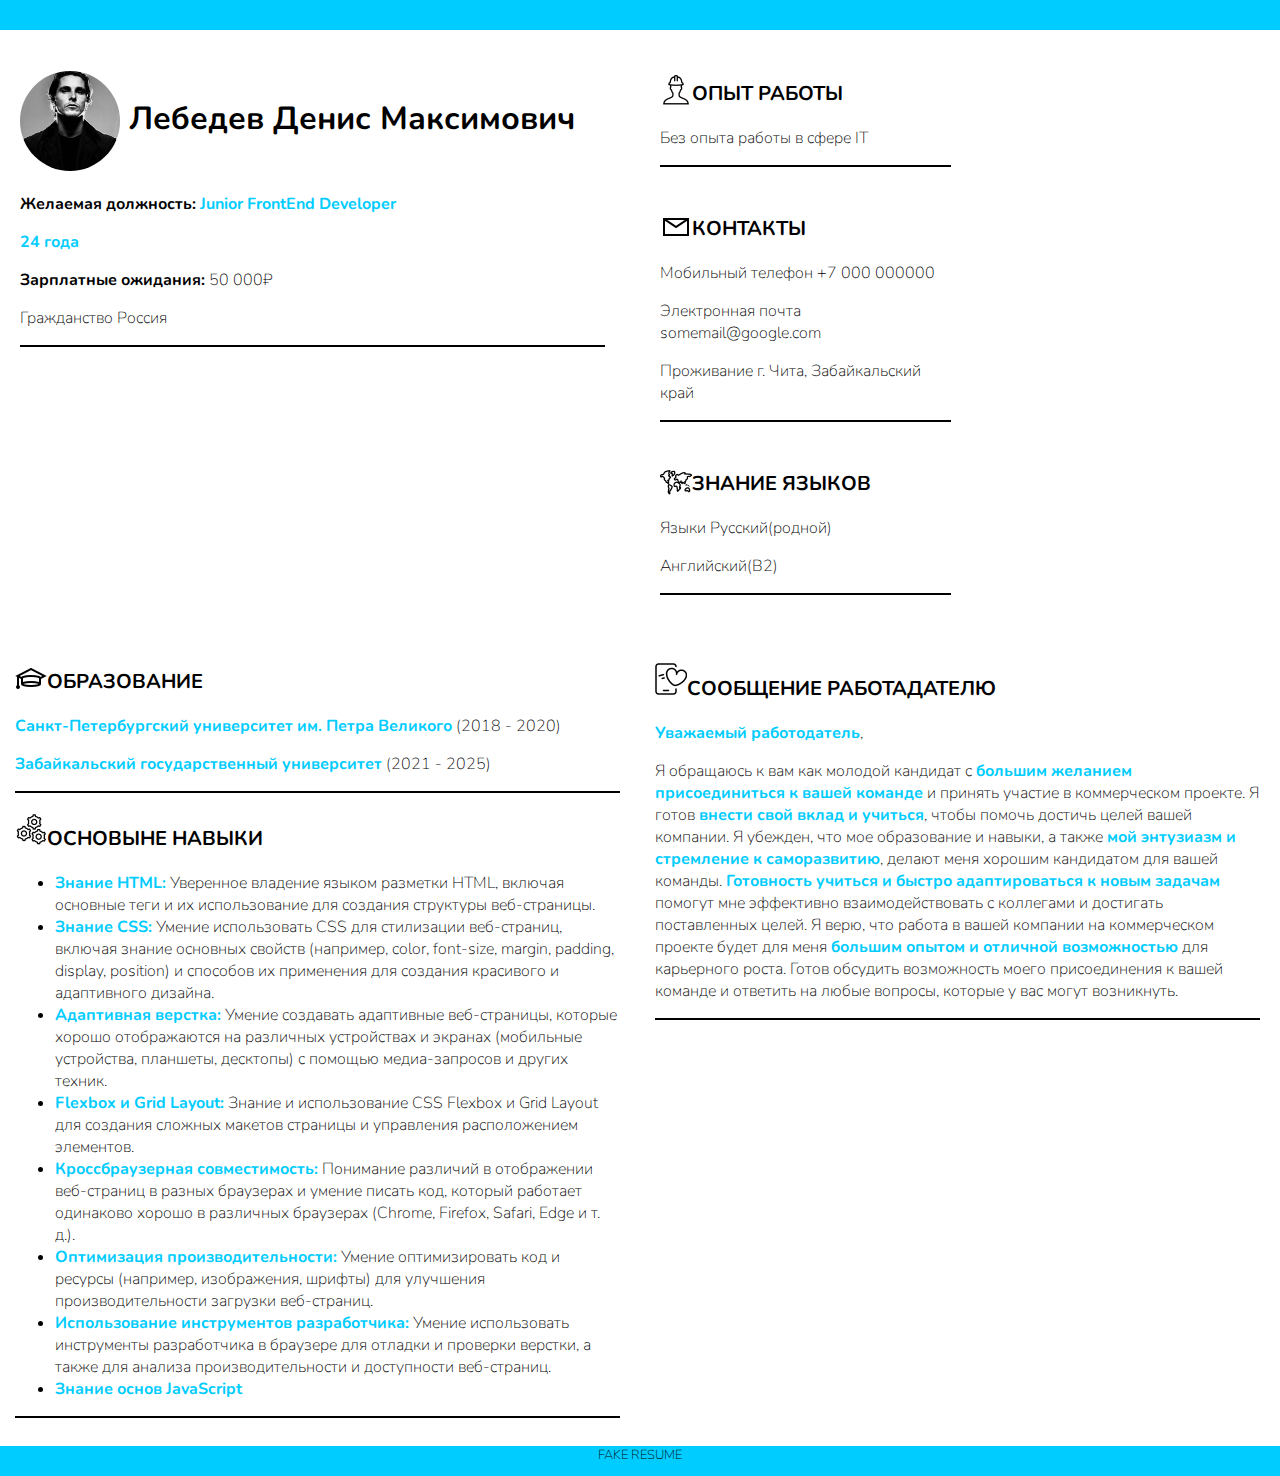
<file: resumeСSS/index.html>
<!DOCTYPE html>
    <head lang="en">
        <meta charset="UTF-8">
        <link rel="stylesheet" href="src/styles.css">
        <link rel="preconnect" href="https://fonts.googleapis.com">
        <link rel="preconnect" href="https://fonts.gstatic.com" crossorigin>
        <link href="https://fonts.googleapis.com/css2?family=Nunito:ital,wght@0,200..1000;1,200..1000&display=swap" rel="stylesheet">
        <title>Резюме</title>
        <body>
            <div class="color-bar"></div>
            <main>
        <div class="conteiner">
            <div class="block ">
            <div class="image">
                <h1><img src="images/resume.jpg" alt=""> Лебедев Денис Максимович</h1>
                <p><span class="naming bold"> Желаемая должность:</span> <span class="naming">Junior FrontEnd Developer</p></span>
                <p> <span class="naming">24 года</span></p>
                <p><span class="naming bold">Зарплатные ожидания:</span> 50 000&#8381;</span></p>
                <p>Гражданство Россия</span></p>
                <hr>
            </div>
        </div>
        
            
            <div class="block">
                <div class="block small">
                <p class="title"> <img src="images\worker.png" alt="worker" class="icon">Опыт работы</p>
                <p>Без опыта работы в сфере IT</p>
                <hr>
            </div>
            

            <div class=" block small">
                <p class="title"> <img src="images\letter.png" alt="letter" class="icon">Контакты</p>
                <p>Мобильный телефон +7 000 000000</span></p>
                <p>Электронная почта somemail@google.com</span></p>
                <p>Проживание г. Чита, Забайкальский край</span></p>
                <hr>
        
    </div>

        <div class="block small">
            <p class="title"> <img src="images\world.png" alt="" class="icon">Знание языков</p>
            <p>Языки Русский(родной)</p> 
            <p>Английский(B2)</span></p>
            <hr>
        </div>
    </div>

    <div class="block knowlege">
        
        <p class="title"><img src="images\hat.png" alt="hat" class="icon">ОБРАЗОВАНИЕ</p>
        <p><span class="naming">Санкт-Петербургский университет им. Петра Великого</span> (2018 - 2020)</p>
        <p><span class="naming">Забайкальский государственный университет</span> (2021 - 2025)</p>
        <hr>
    
        
        
        
            <p class="title"><img src="images\gear.png" alt="">Основыне навыки</p>
            <ul>
                <li><span class="naming">Знание HTML:</span> Уверенное владение языком разметки HTML, включая основные теги и их использование для создания структуры веб-страницы.</li>
                <li><span class="naming">Знание CSS:</span> Умение использовать CSS для стилизации веб-страниц, включая знание основных свойств (например, color, font-size, margin, padding, display, position) и способов их применения для создания красивого и адаптивного дизайна.</li>
                <li><span class="naming">Адаптивная верстка:</span> Умение создавать адаптивные веб-страницы, которые хорошо отображаются на различных устройствах и экранах (мобильные устройства, планшеты, десктопы) с помощью медиа-запросов и других техник.</li>
                <li><span class="naming">Flexbox и Grid Layout:</span> Знание и использование CSS Flexbox и Grid Layout для создания сложных макетов страницы и управления расположением элементов.</li>
                <li><span class="naming">Кроссбраузерная совместимость:</span> Понимание различий в отображении веб-страниц в разных браузерах и умение писать код, который работает одинаково хорошо в различных браузерах (Chrome, Firefox, Safari, Edge и т. д.).</li>
                <li><span class="naming">Оптимизация производительности:</span> Умение оптимизировать код и ресурсы (например, изображения, шрифты) для улучшения производительности загрузки веб-страниц.</li>
                <li><span class="naming">Использование инструментов разработчика:</span> Умение использовать инструменты разработчика в браузере для отладки и проверки верстки, а также для анализа производительности и доступности веб-страниц.</li>
                <li><span class="naming">Знание основ JavaScript</span></li>
            </ul>
            <hr>
        
    </div>

        <div class="block">
            <p class="title"> <img src="images\love.png" alt="">Сообщение работадателю</p>
            </p>  
                <span class="naming">Уважаемый работодатель</span>,
                <p>
                Я обращаюсь к вам как молодой кандидат с <span class="naming">большим желанием присоединиться к вашей команде</span> и принять участие в коммерческом проекте.
                Я готов <span class="naming">внести свой вклад и учиться</span>, чтобы помочь достичь целей вашей компании.
                Я убежден, что мое образование и навыки, а также <span class="naming">мой энтузиазм и стремление к саморазвитию</span>, делают меня хорошим кандидатом для вашей команды. 
                <span class="naming">Готовность учиться и быстро адаптироваться к новым задачам</span> помогут мне эффективно взаимодействовать с коллегами и достигать поставленных целей.
                Я верю, что работа в вашей компании на коммерческом проекте будет для меня<span class="naming"> большим опытом и отличной возможностью</span> для карьерного роста. 
                Готов обсудить возможность моего присоединения к вашей команде и ответить на любые вопросы, которые у вас могут возникнуть.
                </p>
            </p>
            <hr>
        </div>


</div>
</main>
        </body>
        <footer>
            <div class="color-bar">FAKE RESUME</div>    
    </footer>
    </head>
</file>
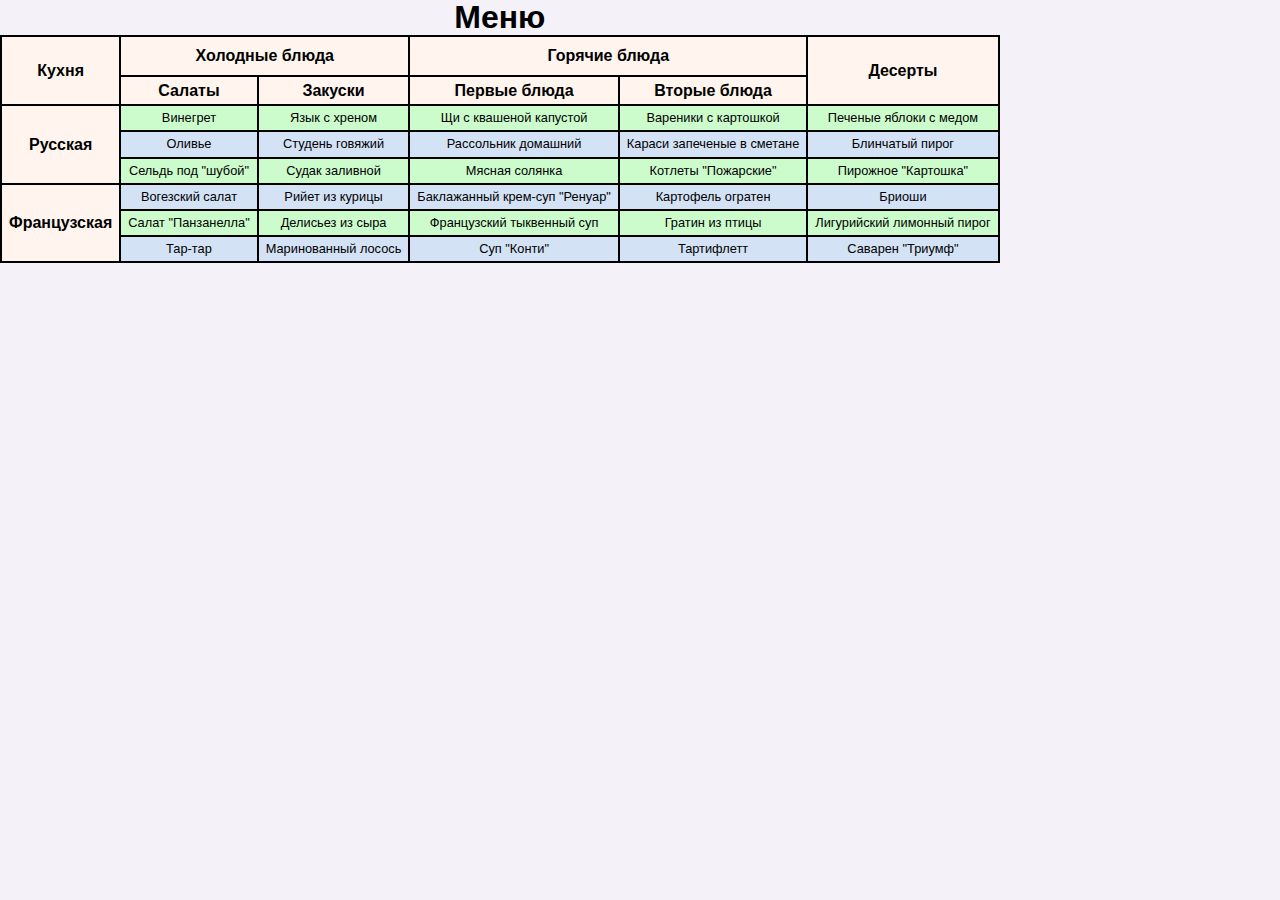
<file: restorantable.html>
<!DOCTYPE HTML>

<html>

<head>

<meta charset="utf-8">

<title>Универсальный селектор</title>

<style>

body {

margin: 0;

background: #F4F1F8;

}

table {


text-align: center;

border-collapse: collapse;

line-height: 1.1;

font-family: "Lucida Sans Unicode", "Lucida Grande", sans-serif;

color: black;

}

caption {

font-weight: bold;

font-size: 2em;

text-align: center;

}

th {

padding: 10px;

border: 2px solid #000000;

background:#FFF5EE;

}

td {

font-size: 0.8em;

padding: 5px 7px;

border: 2px solid #000000;

}

.first {

font-size: 1em;

font-weight: bold;

text-align: center;

background: #FFF5EE;

}
tr:nth-child(odd) {
    background-color: #ccfccc;

}
tr:nth-child(even) {
    background-color: #d3e2f4;
}
td:hover {
    background-color: #f56e6e;
    text-decoration: underline;
    font-weight: bold;
}


</style>

</head>

<body>

<table>

<caption>Меню</caption>

<tr>

<th rowspan="2" class="first">Кухня</th>

<th colspan="2">Холодные блюда</th>

<th colspan="2">Горячие блюда</th>

<th rowspan="2" >Десерты</th>

</tr>

<tr>

<td class="first">Салаты</td>

<td class="first">Закуски</td>

<td class="first">Первые блюда</td>

<td class="first">Вторые блюда</td>

</tr>

<tr>

<td rowspan="3" class="first">Русская</td>

<td>Винегрет</td>

<td>Язык с хреном</td>

<td>Щи с квашеной капустой</td>

<td>Вареники с картошкой</td>

<td>Печеные яблоки с медом</td>

</tr>

<tr>

<td>Оливье</td>

<td>Студень говяжий</td>

<td>Рассольник домашний</td>

<td>Караси запеченые в сметане</td>

<td>Блинчатый пирог</td>

</tr>

<tr>

<td>Сельдь под "шубой"</td>

<td>Судак заливной</td>

<td>Мясная солянка</td>

<td>Котлеты "Пожарские"</td>

<td>Пирожное "Картошка"</td>

</tr>

<td rowspan="3" class="first">Французская</td>

<td>Вогезский салат</td>

<td>Рийет из курицы</td>

<td>Баклажанный крем-суп "Ренуар"</td>

<td>Картофель огратен</td>

<td>Бриоши</td>

</tr>

<tr>

<td>Салат "Панзанелла"</td>

<td>Делисьез из сыра</td>

<td>Французский тыквенный суп</td>

<td>Гратин из птицы</td>

<td>Лигурийский лимонный пирог</td>

</tr>

<tr>

<td>Тар-тар</td>

<td>Маринованный лосось</td>

<td>Суп "Конти"</td>

<td>Тартифлетт</td>

<td>Саварен "Триумф"</td>

</tr>

</table>

</body>

</html>
</file>
<file: resumeСSS/src/styles.css>
hr {
    border: 1px solid black;
}

.naming {
    font-weight: bold;
    color: #0cf;
}

.naming.bold {
    font-weight: bold;
    color: black;

}

.color-bar {
    background-color: #0cf;
    height: 30px;
    width: 100%;
    margin-top: 0px;
}

body {
    margin: 0px;
    background-color: #fff;
    font-family: "Nunito", sans-serif;
    font-optical-sizing: auto;
    font-weight: 100;
    font-style: normal;
}
.title {
    font-weight: bold;
    font-size: 20px;
    text-transform: uppercase;
}
.icon {
    vertical-align: bottom;
}
main {
    margin: 10px;
    
}
footer {
    text-align: center;
    font-size: small;
}

.main-info {
    display: flex;
}

.conteiner {
    display: flex;
    flex-wrap: wrap;
    justify-content: space-between;
    align-items: flex-start;
}


.image {
    flex: 0 0 auto; 
    margin-right: 20px; 
}

.image img {
    width: 100px;
    height: 100px;
    object-fit: cover; 
    border-radius: 50%;
    vertical-align: middle;
}

.block {
    width: 48%; 
    margin-bottom: 10px; 
    padding: 10px; 
  
}

.block.small {
    width: 48%; 
    padding:5px;
    height: auto;
    margin-bottom: 5px; 
    block-size:auto;
    display: block;
}


.block.knowlege {
    width: 48%;
    padding:5px;
    height: auto;
    margin-bottom: 5px; 
    block-size:auto;
    display: block;
    margin-top: 5px;
}
</file>
